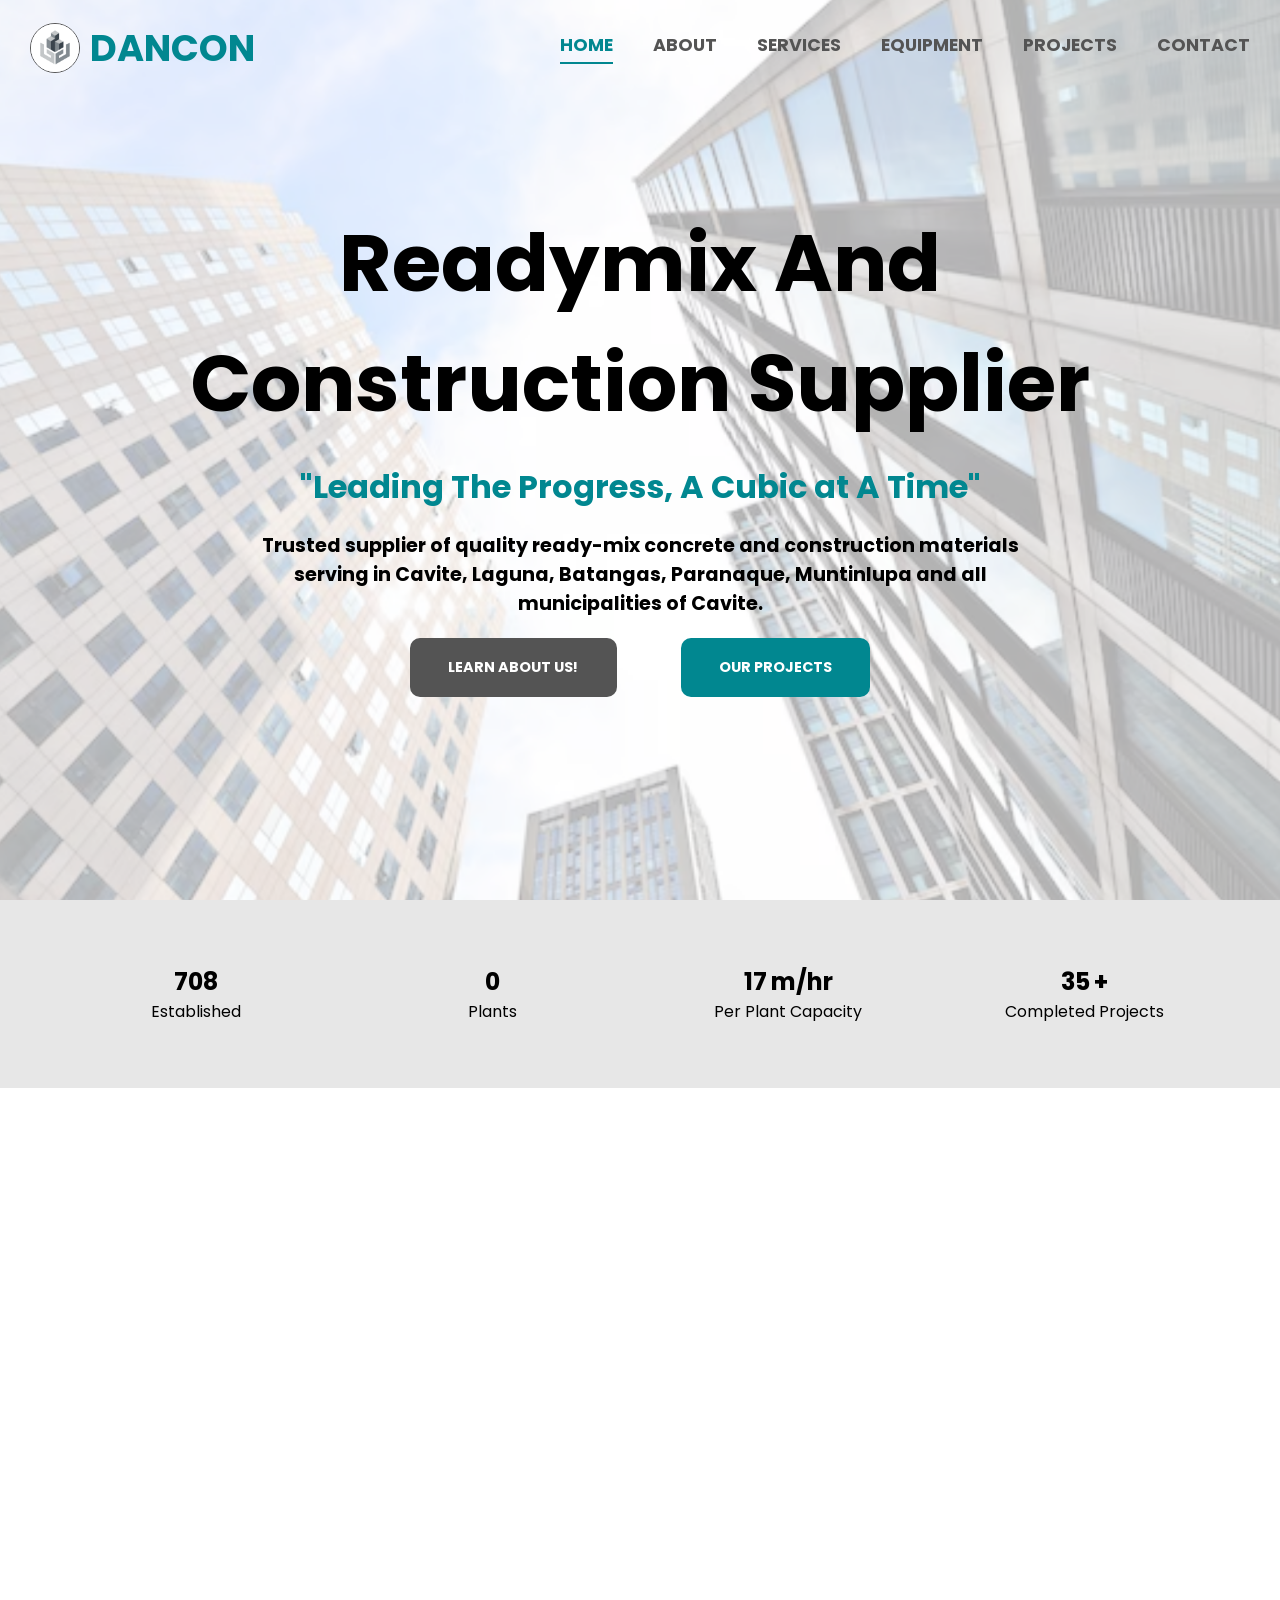
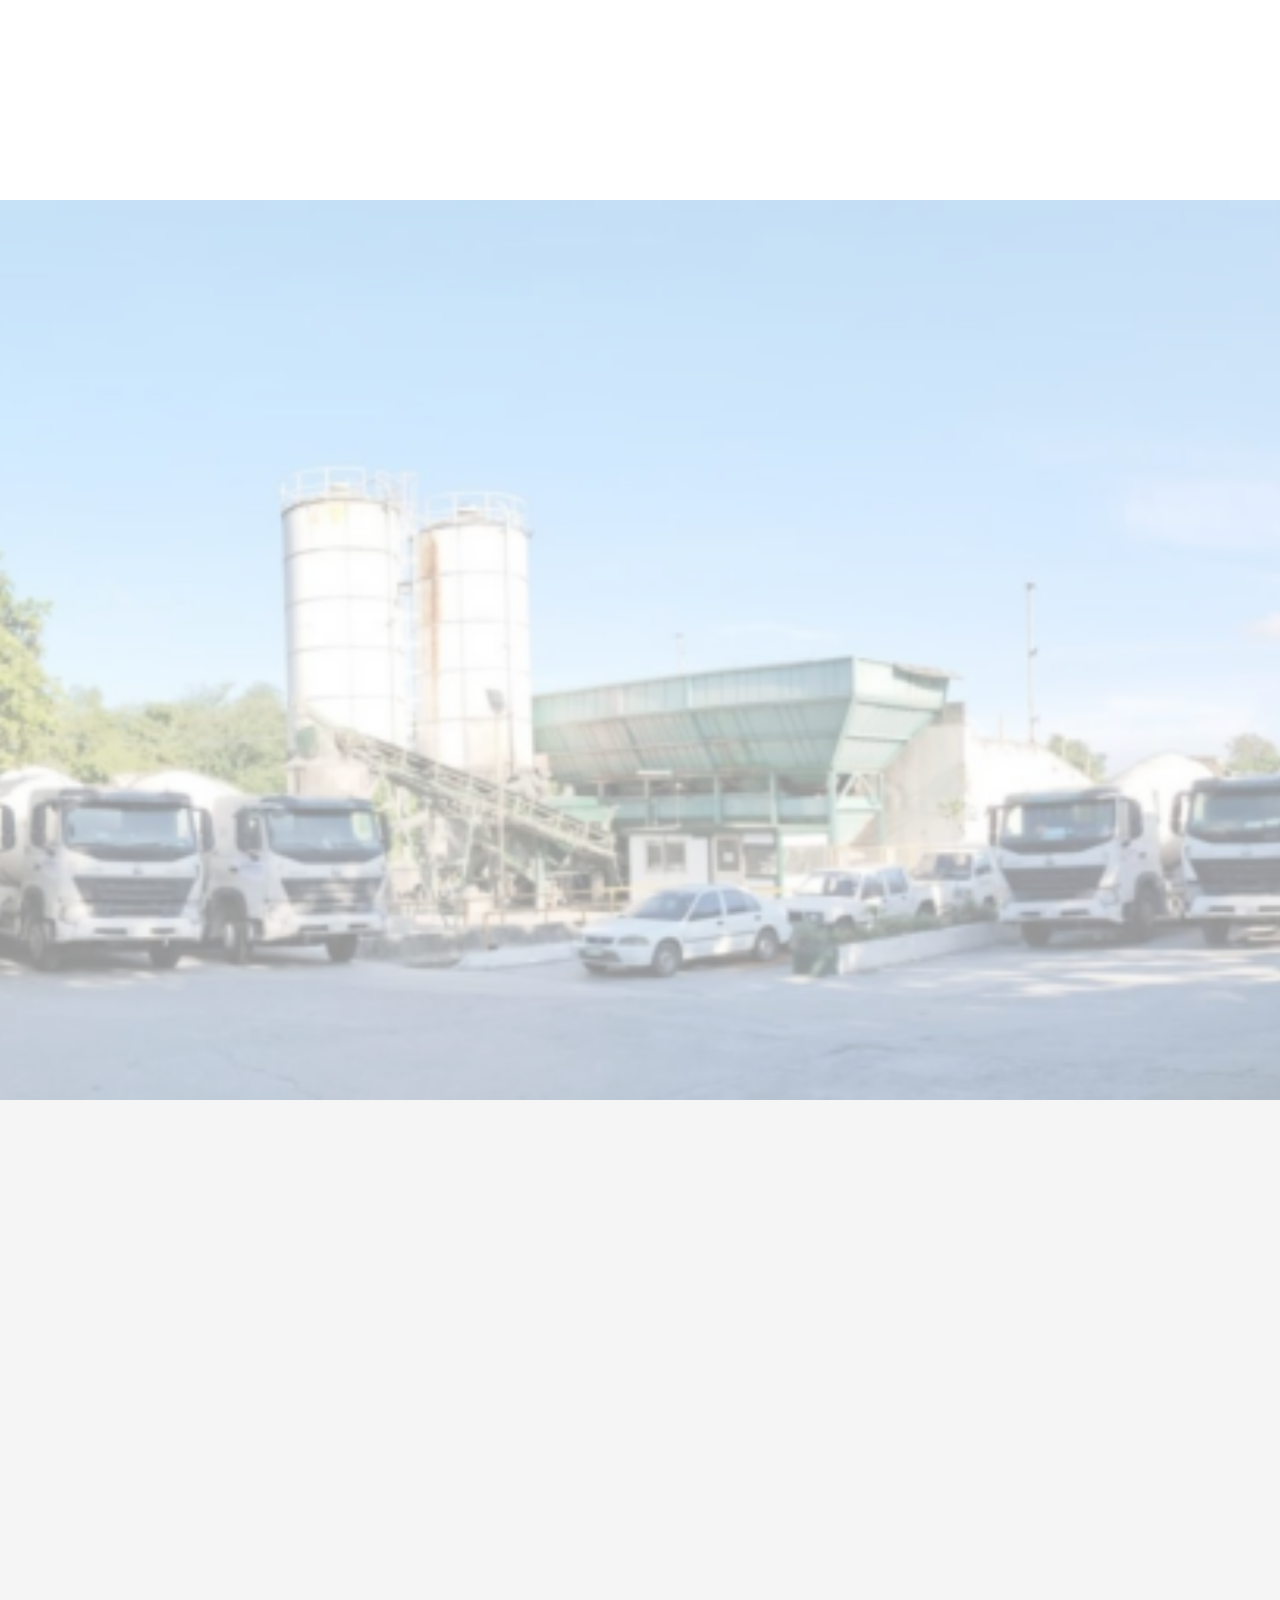
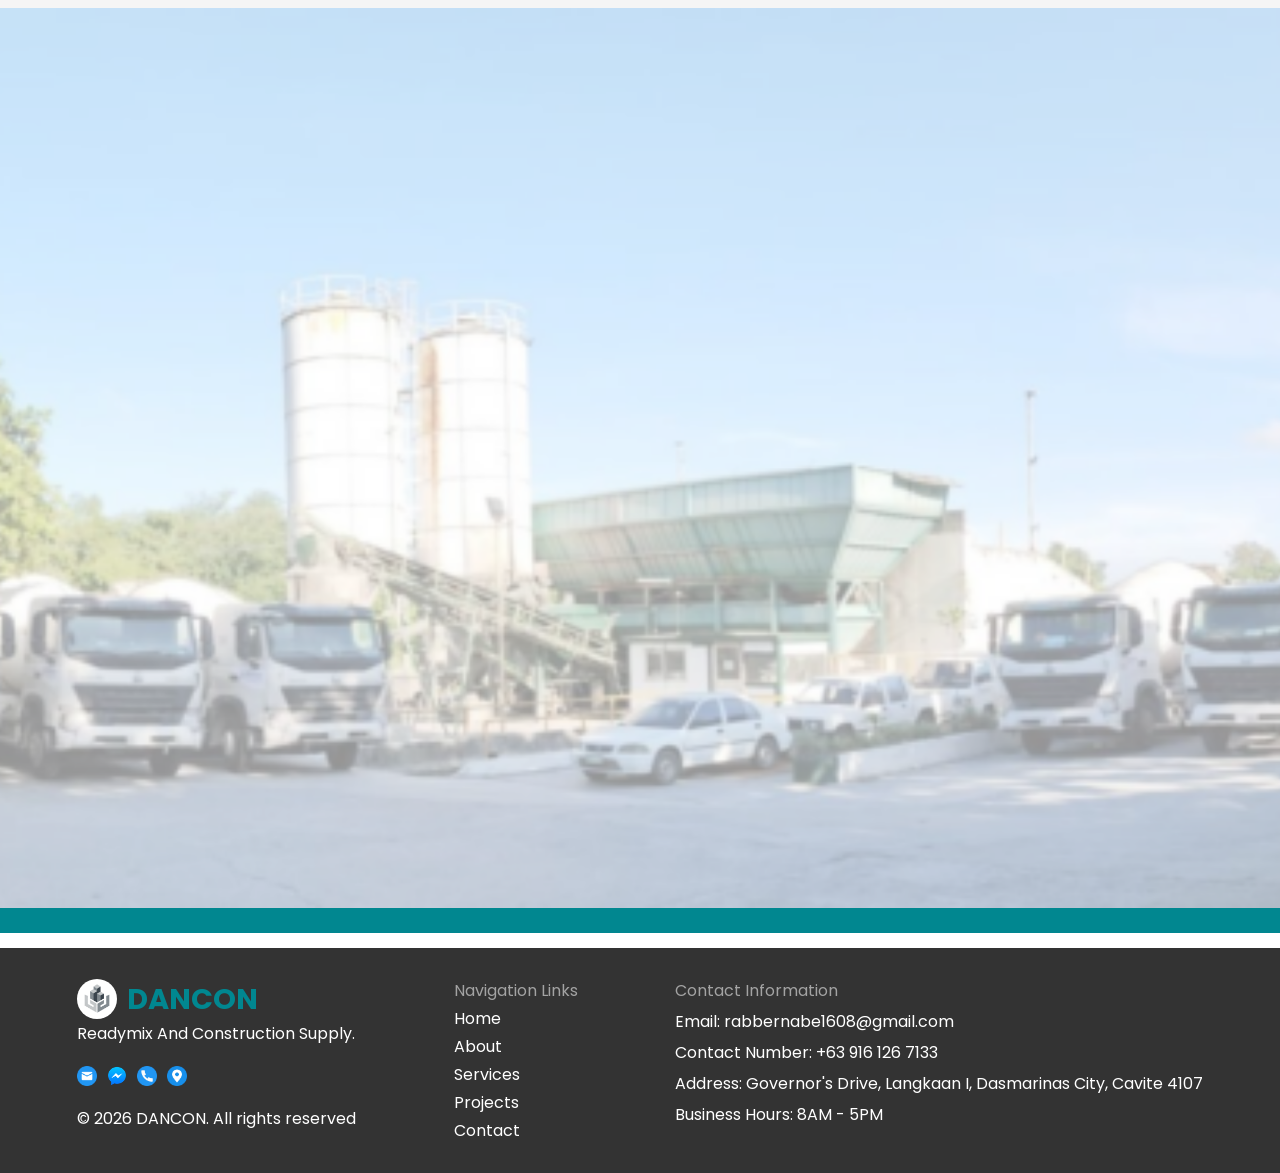
<file: index.html>
<!doctype html>
<html lang="en">
  <head>
    <meta charset="UTF-8" />
    <meta name="viewport" content="width=device-width, initial-scale=1.0" />

    <meta
      name="google-site-verification"
      content="2oDPZnvQmDfWhQoAChXoKWoCoxsb-Zlp39iuIh6x6Gg"
    />

    <link
      href="https://fonts.googleapis.com/css2?family=Comic+Neue:ital,wght@0,300;0,400;0,700;1,300;1,400;1,700&family=Poppins:ital,wght@0,100;0,200;0,300;0,400;0,500;0,600;0,700;0,800;0,900;1,100;1,200;1,300;1,400;1,500;1,600;1,700;1,800;1,900&display=swap"
      rel="stylesheet"
    />
    <link
      rel="icon"
      type="image/png"
      sizes="32x32"
      href="images/favicon-32.png"
    />
    <link
      rel="icon"
      type="image/png"
      sizes="16x16"
      href="images/favicon-16.png"
    />
    <link
      rel="apple-touch-icon"
      sizes="180x180"
      href="images/apple-touch.png"
    />
    <link rel="icon" href="images/favicon.ico" />
    <link rel="stylesheet" href="style.css" />
    <title>
      DANCON Readymix And Construction Supply | Ready-Mix Concrete Supplier
    </title>

    <meta
      name="description"
      content="DANCON Readymix and Construction Supply delivers quality ready-mix concrete and construction materials across Cavite, Laguna, Batangas, Parañaque, and Muntinlupa."
    />

    <meta
      name="keywords"
      content="ready mix concrete, concrete supplier, concrete delivery, construction supply, construction materials, concrete batching plant, Cavite, Laguna, Batangas, Parañaque, Muntinlupa, residential construction, commercial construction, industrial construction"
    />

    <meta name="author" content="DANCON Readymix and Construction Supply" />

    <meta name="robots" content="index, follow" />

    <meta name="theme-color" content="#018790" />

    <link rel="canonical" href="https://dancon-website.vercel.app/" />

    <meta
      property="og:title"
      content="DANCON Readymix And Construction Supply"
    />

    <meta
      property="og:description"
      content="Quality ready-mix concrete, concrete delivery, and construction materials serving Cavite, Laguna, Batangas, Parañaque, and Muntinlupa."
    />

    <meta
      property="og:image"
      content="https://dancon-website.vercel.app/images/og-image.jpg"
    />

    <meta property="og:image:width" content="1200" />
    <meta property="og:image:height" content="630" />
    <meta property="og:image:type" content="image/jpeg" />

    <meta property="og:url" content="https://dancon-website.vercel.app/" />

    <meta property="og:type" content="website" />

    <meta
      property="og:site_name"
      content="DANCON Readymix and Construction Supply"
    />

    <meta name="twitter:card" content="summary_large_image" />

    <meta
      name="twitter:title"
      content="DANCON Readymix and Construction Supply"
    />

    <meta
      name="twitter:description"
      content="Quality ready-mix concrete, concrete delivery, and construction materials serving Cavite, Laguna, Batangas, Parañaque, and Muntinlupa."
    />

    <meta
      name="twitter:image"
      content="https://dancon-website.vercel.app/images/og-image.jpg"
    />

    <script type="application/ld+json">
      {
        "@context": "https://schema.org",
        "@type": "ConstructionCompany",
        "image": "https://dancon-website.vercel.app/images/og-image.jpg",
        "name": "DANCON Readymix and Construction Supply",
        "logo": "https://dancon-website.vercel.app/images/dancon-logo.png",
        "description": "Trusted supplier of ready-mix concrete, concrete delivery, and construction materials serving Cavite, Laguna, Batangas, Parañaque, and Muntinlupa.",
        "url": "https://dancon-website.vercel.app/",
        "telephone": "+639161267133",
        "openingHours": "Mo-Sa 08:00-17:00",
        "sameAs": ["https://www.facebook.com/profile.php?id=61552354446554"],
        "address": {
          "@type": "PostalAddress",
          "streetAddress": "Governor's Drive, Barangay Langkaan 1",
          "addressLocality": "Dasmariñas City",
          "addressRegion": "Cavite",
          "postalCode": "4107",
          "addressCountry": "PH"
        },
        "areaServed": [
          "Cavite",
          "Laguna",
          "Batangas",
          "Parañaque",
          "Muntinlupa"
        ],
        "foundingDate": "2024",
        "slogan": "Leading The Progress, A Cubic at A Time",
        "serviceType": [
          "Ready-Mix Concrete",
          "Concrete Delivery",
          "Construction Supply",
          "Project Support"
        ]
      }
    </script>
  </head>
  <body>
    <nav class="nav-bar">
      <a class="logo-link" href="#home">
        <div class="logo">
          <img src="images/dancon-logo.png" alt="logo" />
          <p><span>DANCON</span></p>
        </div>
      </a>

      <div class="nav-links">
        <a href="#home" class="hide-on-mobile">HOME</a>
        <a href="#about" class="hide-on-mobile">ABOUT</a>
        <a href="#services" class="hide-on-mobile">SERVICES</a>
        <a href="#equipment" class="hide-on-mobile">EQUIPMENT</a>
        <a href="#projects" class="hide-on-mobile">PROJECTS</a>
        <a href="#contact" class="hide-on-mobile">CONTACT</a>

        <button class="side-bar-btn" onclick="openSideBar()">
          <img src="icons/menu.png" alt="menu/icon" width="25" height="25" />
        </button>
      </div>
    </nav>

    <div class="side-bar">
      <button class="close-side-bar" onclick="closeSideBar()">
        <img
          src="icons/close-menu.png"
          alt="menu/icon"
          width="30"
          height="30"
        />
      </button>

      <a href="#home">HOME</a>
      <a href="#about">ABOUT</a>
      <a href="#services">SERVICES</a>
      <a href="#equipment">EQUIPMENT</a>
      <a href="#projects">PROJECTS</a>
      <a href="#contact">CONTACT</a>
    </div>

    <section class="hero" id="home">
      <h1 class="animate-item delay-1">Readymix And Construction Supplier</h1>
      <h3 class="animate-item delay-1">
        "Leading The Progress, A Cubic at A Time"
      </h3>
      <p class="animate-item delay-2">
        Trusted supplier of quality ready-mix concrete and construction
        materials serving in Cavite, Laguna, Batangas, Paranaque, Muntinlupa and
        all municipalities of Cavite.
      </p>
      <div class="hero-buttons animate-item delay-2">
        <a href="#services"><button class="btn-1">LEARN ABOUT US!</button></a>
        <a
          href="pages/project-gallery-page/project-gallery.html"
          target="_blank"
          ><button class="btn-2">OUR PROJECTS</button></a
        >
      </div>
    </section>

    <section class="about" id="about">
      <div class="about-top-box">
        <p>
          <span class="counter" data-target="2024">0</span>
          <br />
          Established
        </p>
        <p>
          <span class="counter" data-target="2">0</span>
          <br />
          Plants
        </p>
        <p>
          <span class="counter" data-target="50">0</span>
          <span>m/hr</span>
          <br />
          Per Plant Capacity
        </p>
        <p>
          <span class="counter" data-target="100">0</span>
          <span>+</span>
          <br />
          Completed Projects
        </p>
      </div>
      <div class="about-bottom-box">
        <div class="about-details animate-item delay-1">
          <h2>About Us</h2>
          <p>
            DANCON READYMIX AND CONSTRUCTION SUPPLY has been established in the
            year 2024 through the efforts and dedication of its sole proprietor.
            Situated at Dasmariñas City, Cavite, the company can easily provide
            its products and services to neighboring locations like Laguna,
            Batangas, Muntinlupa, Parañaque and all municipalities of Cavite.
          </p>
        </div>
        <img
          src="images/about-us.jpg"
          alt="image/png"
          class="about-img animate-item delay-2"
        />
      </div>
    </section>

    <section class="services" id="services">
      <div class="container">
        <h2 class="services-title animate-item delay-1">Our Services</h2>

        <div class="services-grid animate-item delay-2">
          <div class="service-card">
            <div class="service-image">
              <img
                src="images/muntinlupa/warehouse muntinlupa city.jpg"
                alt="Ready-Mix Concrete"
              />
            </div>
            <div class="service-content">
              <h3>Ready-Mix Concrete</h3>
              <p>
                High-quality concrete solutions for residential, commercial, and
                industrial projects.
              </p>
            </div>
          </div>

          <div class="service-card">
            <div class="service-image">
              <img
                src="images/carmona/residential carmona 2.jpg"
                alt="Concrete Delivery"
              />
            </div>
            <div class="service-content">
              <h3>Concrete Delivery</h3>
              <p>Reliable and on-time delivery to project sites.</p>
            </div>
          </div>

          <div class="service-card">
            <div class="service-image">
              <img
                src="images/tagaytay/commercial magallanes tagaytay 2.jpg"
                alt="Construction Supply"
              />
            </div>
            <div class="service-content">
              <h3>Construction Supply</h3>
              <p>
                Quality construction materials sourced from trusted suppliers.
              </p>
            </div>
          </div>

          <div class="service-card">
            <div class="service-image">
              <img
                src="images/tanza/land development tanza 2.jpg"
                alt="Construction Supply"
              />
            </div>
            <div class="service-content">
              <h3>Project Support</h3>
              <p>Technical assistance and after-sales support.</p>
            </div>
          </div>
        </div>
      </div>
      <div class="service-decoration decoration-top"></div>
      <div class="service-decoration decoration-bottom"></div>
    </section>

    <section class="equipment" id="equipment">
      <div class="container">
        <h2 class="equipment-title animate-item delay-1">
          Facilities & Equipment
        </h2>

        <div class="equipment-content animate-item delay-2">
          <div class="equipment-image animate-item delay-2">
            <img
              src="images/batching-plants.png"
              alt="Facilities and Equipment"
            />
          </div>

          <div class="equipment-details animate-item delay-2">
            <div class="equipment-item">
              <h3>2 Batching Plants</h3>
              <p>
                Two operational batching plants with 50 cubic meter production
                capacity per hour.
              </p>
            </div>

            <div class="equipment-item">
              <h3>Equipment Fleet</h3>
              <p>
                Well-maintained fleet supported by an in-house workshop and
                trained mechanics.
              </p>
            </div>

            <div class="equipment-item">
              <h3>Quality Assurance</h3>
              <p>
                Commitment to quality raw materials and production processes.
              </p>
            </div>
          </div>
        </div>
      </div>
    </section>

    <section class="projects" id="projects">
      <div class="container">
        <h2 class="projects-title animate-item delay-1">Featured Projects</h2>
        <p class="projects-paragraph animate-item delay-1">
          DANcon Readymix and Construction Supply is committed to
          <span> provide products and services </span> including the after-sales
          service that <span>exceeds the satisfaction of our clients.</span> To
          attain a quality production of ready-mixed concrete, the company
          ensures to only use <span>quality raw materials</span>.
        </p>

        <div class="projects-grid animate-item delay-1">
          <div class="project-card">
            <img
              src="images/ayala-alabang/residential ayala alabang 2.jpg"
              alt="Ready-mix concrete supply project in Ayala Alabang"
            />
            <h3>Ayala Alabang</h3>
          </div>

          <div class="project-card">
            <img
              src="images/carmona/residential carmona.jpg"
              alt="Ready-mix concrete supply project in Carmona"
            />
            <h3>Carmona</h3>
          </div>

          <div class="project-card">
            <img
              src="images/gentri/gentri.jpg"
              alt="Ready-mix concrete supply project in Gentri Cavite"
            />
            <h3>Gentri</h3>
          </div>

          <div class="project-card">
            <img
              src="images/imus/commercial imus cavite.jpg"
              alt="Ready-mix concrete supply project in Imus Cavite"
            />
            <h3>Imus Cavite</h3>
          </div>

          <div class="project-card">
            <img
              src="images/indang/school cvsu indang 2.jpg"
              alt="Ready-mix concrete supply project in Cvsu Indang"
            />
            <h3>Indang</h3>
          </div>

          <div class="project-card">
            <img
              src="images/laguna/residential laguna 2.jpg"
              alt="Ready-mix concrete supply project in Laguna"
            />
            <h3>Laguna</h3>
          </div>

          <div class="project-card">
            <img
              src="images/las-pinas/las pinas residential 2.jpg"
              alt="Ready-mix concrete supply project in Las Piñas"
            />
            <h3>Las Piñas</h3>
          </div>

          <div class="project-card">
            <img
              src="images/muntinlupa/warehouse muntinlupa city.jpg"
              alt="Ready-mix concrete supply project in Muntinlupa"
            />
            <h3>Muntinlupa</h3>
          </div>

          <div class="project-card">
            <img
              src="images/naic/warehouse naic.jpg"
              alt="Ready-mix concrete supply project in Naic"
            />
            <h3>Naic</h3>
          </div>

          <div class="project-card">
            <img
              src="images/paranaque/residential paranaque 2.jpg"
              alt="Ready-mix concrete supply project in Parañaque"
            />
            <h3>Parañaque</h3>
          </div>

          <div class="project-card">
            <img
              src="images/silang/hospital silang cavite 2.jpg"
              alt="Ready-mix concrete supply project in Silang"
            />
            <h3>Silang</h3>
          </div>

          <div class="project-card">
            <img
              src="images/tagaytay/commercial magallanes tagaytay 2.jpg"
              alt="Ready-mix concrete supply project in Tagaytay"
            />
            <h3>Tagaytay</h3>
          </div>

          <div class="project-card">
            <img
              src="images/tanza/land development tanza 2.jpg"
              alt="Ready-mix concrete supply project in Tanza"
            />
            <h3>Tanza</h3>
          </div>
        </div>
      </div>

      <a
        href="pages/project-gallery-page/project-gallery.html"
        target="_blank"
        class="animate-item delay-2"
        ><button class="view-gallery">View Our Projects</button></a
      >
    </section>

    <section class="contact" id="contact">
      <div class="contact-left-box">
        <h3 class="animate-item delay-1">Ready to Start your Project?</h3>
        <p class="animate-item delay-2">
          Partner with DANCON for reliable ready-mix concrete and construction
          supply solutions.
        </p>
      </div>

      <div class="contact-right-box animate-item delay-2">
        <div class="media">
          <img src="icons/mail.png" alt="email" />
          <p>rabbernabe1608@gmail.com</p>
        </div>

        <div class="media">
          <img src="icons/messenger.png" alt="messenger" />
          <a
            href="https://www.facebook.com/profile.php?id=61552354446554"
            target="_blank"
            ><p>Dancon Readymix And Construction Supply</p></a
          >
        </div>

        <div class="media">
          <img src="icons/telephone.png" alt="phone" />
          <p>+63 916 126 7133</p>
        </div>

        <div class="media">
          <img src="icons/location.png" alt="messenger" />
          <a href="https://maps.app.goo.gl/DHu6f8Qn8YaePinBA" target="_blank"
            ><p>Governor's Drive, Langkaan I, Dasmarinas City, Cavite</p></a
          >
        </div>

        <div class="media">
          <img src="icons/clock.png" alt="messenger" />
          <p>Business Hours: 8:00AM - 5:00PM</p>
        </div>
      </div>
    </section>

    <div class="footer-line1"></div>
    <div class="footer-line2"></div>
    <footer>
      <div class="footer-title-container">
        <div class="footer-logo">
          <div class="footer-logo-image">
            <img src="images/dancon-logo.png" alt="logo" />
            <p class="logo-title">DANCON</p>
          </div>
          <p>Readymix And Construction Supply.</p>
        </div>
        <div class="footer-media">
          <img src="icons/mail.png" alt="email" />
          <a
            href="https://www.facebook.com/profile.php?id=61552354446554"
            target="_blank"
            ><img src="icons/messenger.png" alt="messenger"
          /></a>
          <img src="icons/telephone.png" alt="phone" />
          <a href="https://maps.app.goo.gl/DHu6f8Qn8YaePinBA" target="_blank"
            ><img src="icons/location.png" alt="location"
          /></a>
        </div>
        <p>&copy; 2026 DANCON. All rights reserved</p>
      </div>
      <div class="common-links">
        <p class="footer-title">Navigation Links</p>
        <a href="#home">Home</a>
        <a href="#about">About</a>
        <a href="#services">Services</a>
        <a href="#projects">Projects</a>
        <a href="#contact">Contact</a>
      </div>

      <div class="contact-info">
        <p class="footer-title">Contact Information</p>
        <p>Email: rabbernabe1608@gmail.com</p>
        <p>Contact Number: +63 916 126 7133</p>
        <p>
          Address: Governor's Drive, Langkaan I, Dasmarinas City, Cavite 4107
        </p>
        <p>Business Hours: 8AM - 5PM</p>
      </div>
    </footer>
    <script src="script.js"></script>
  </body>
</html>
</file>
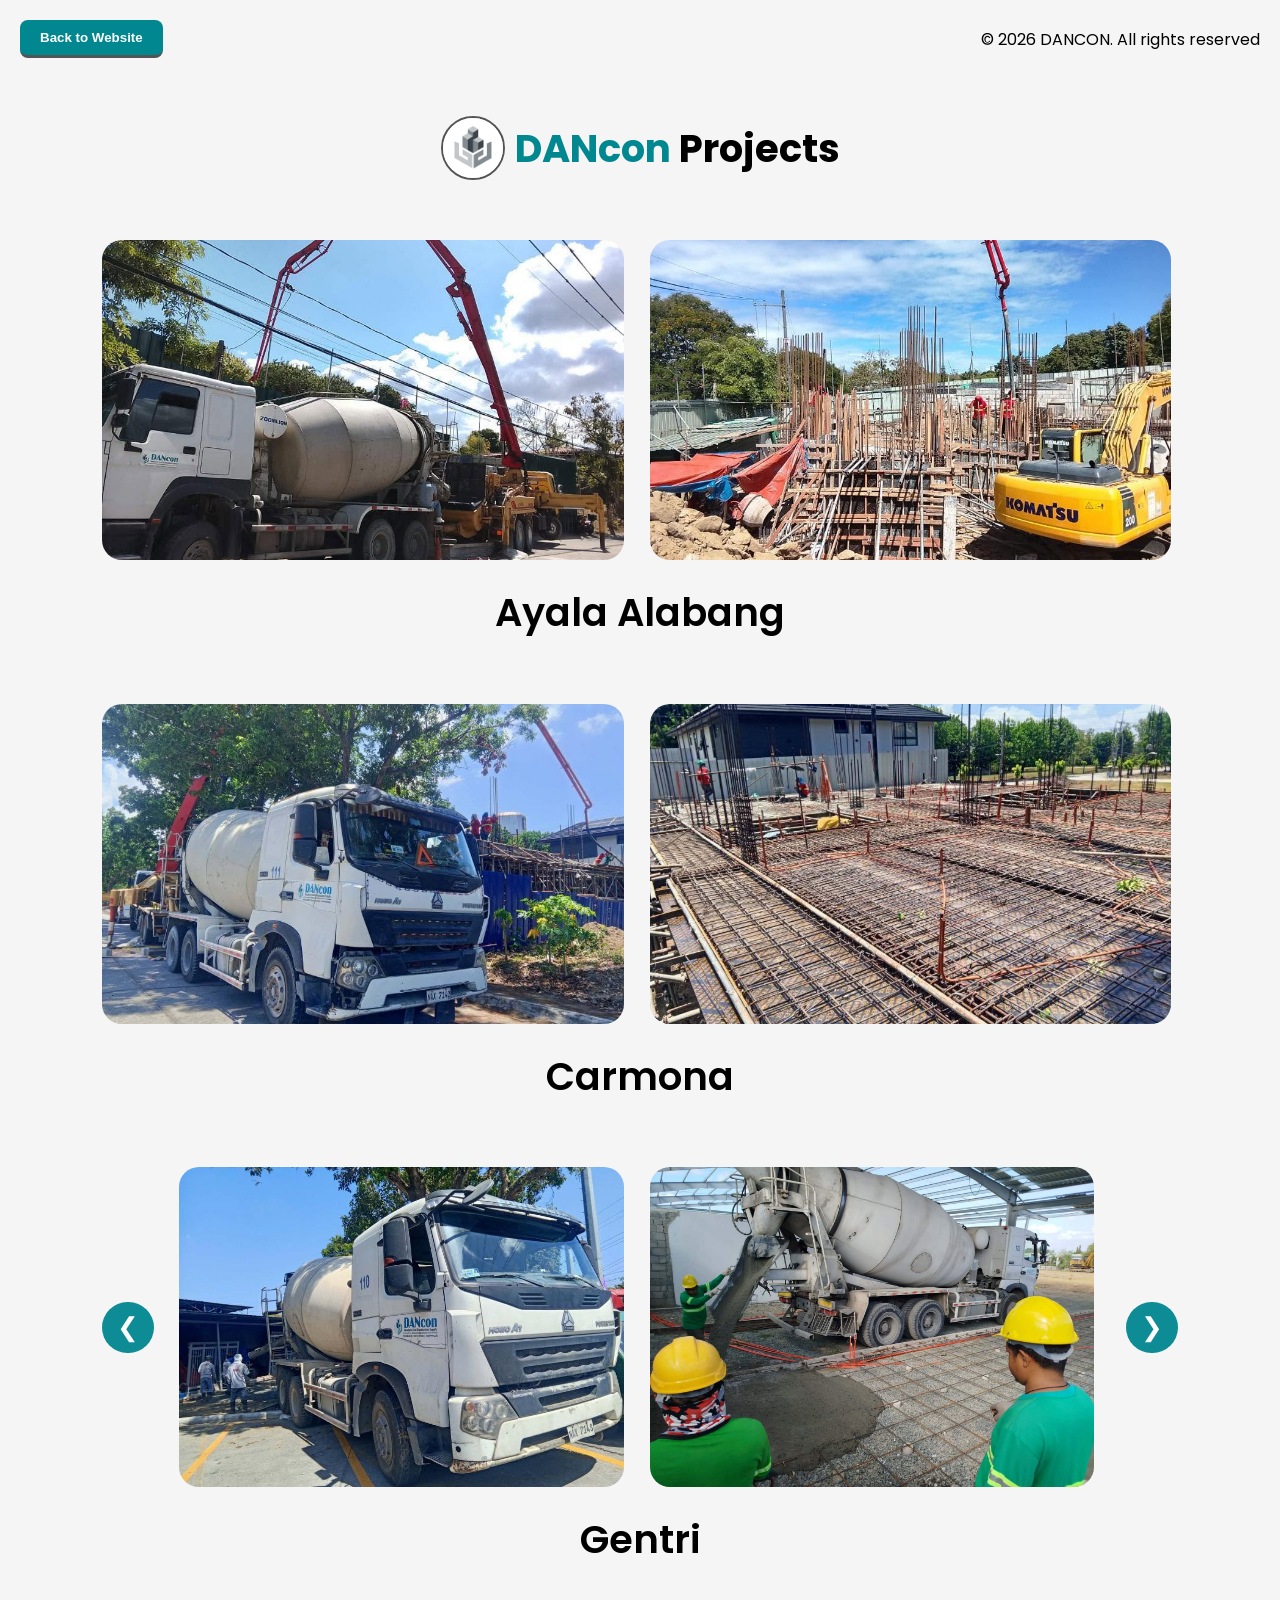
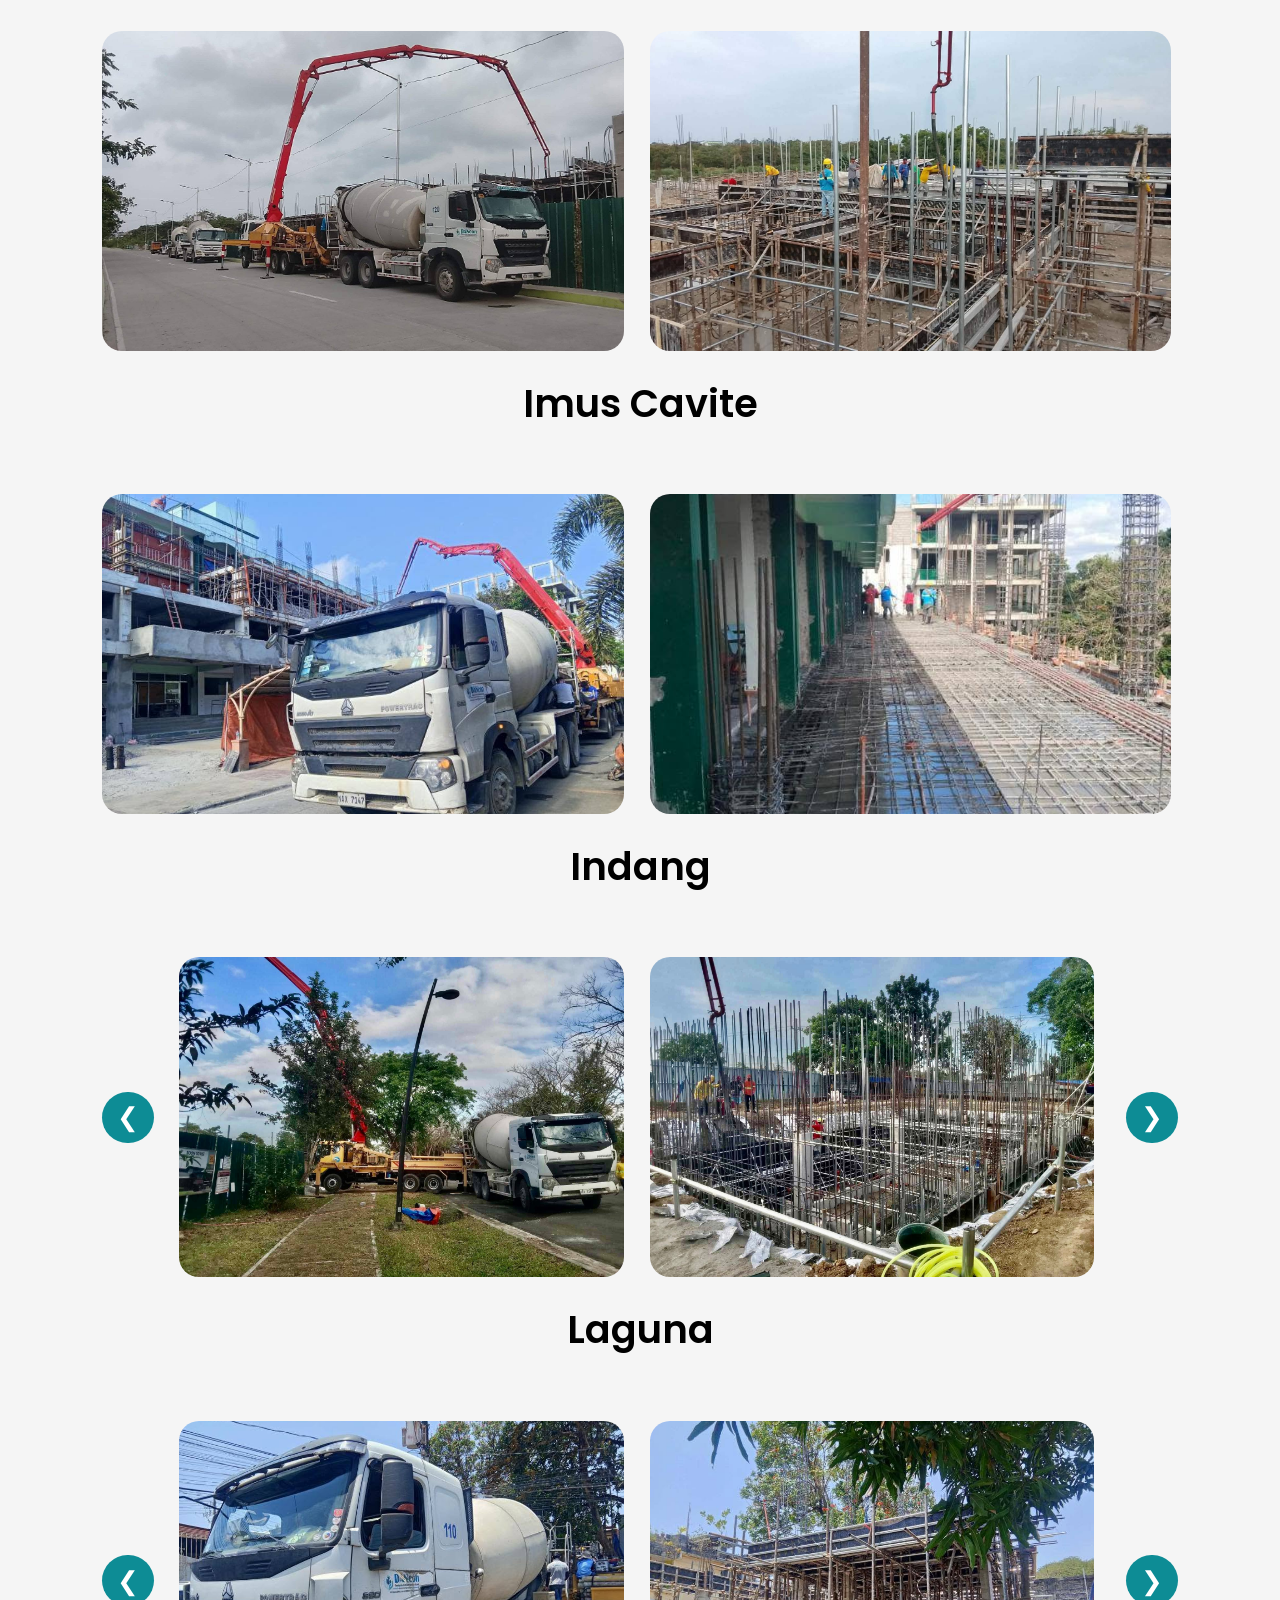
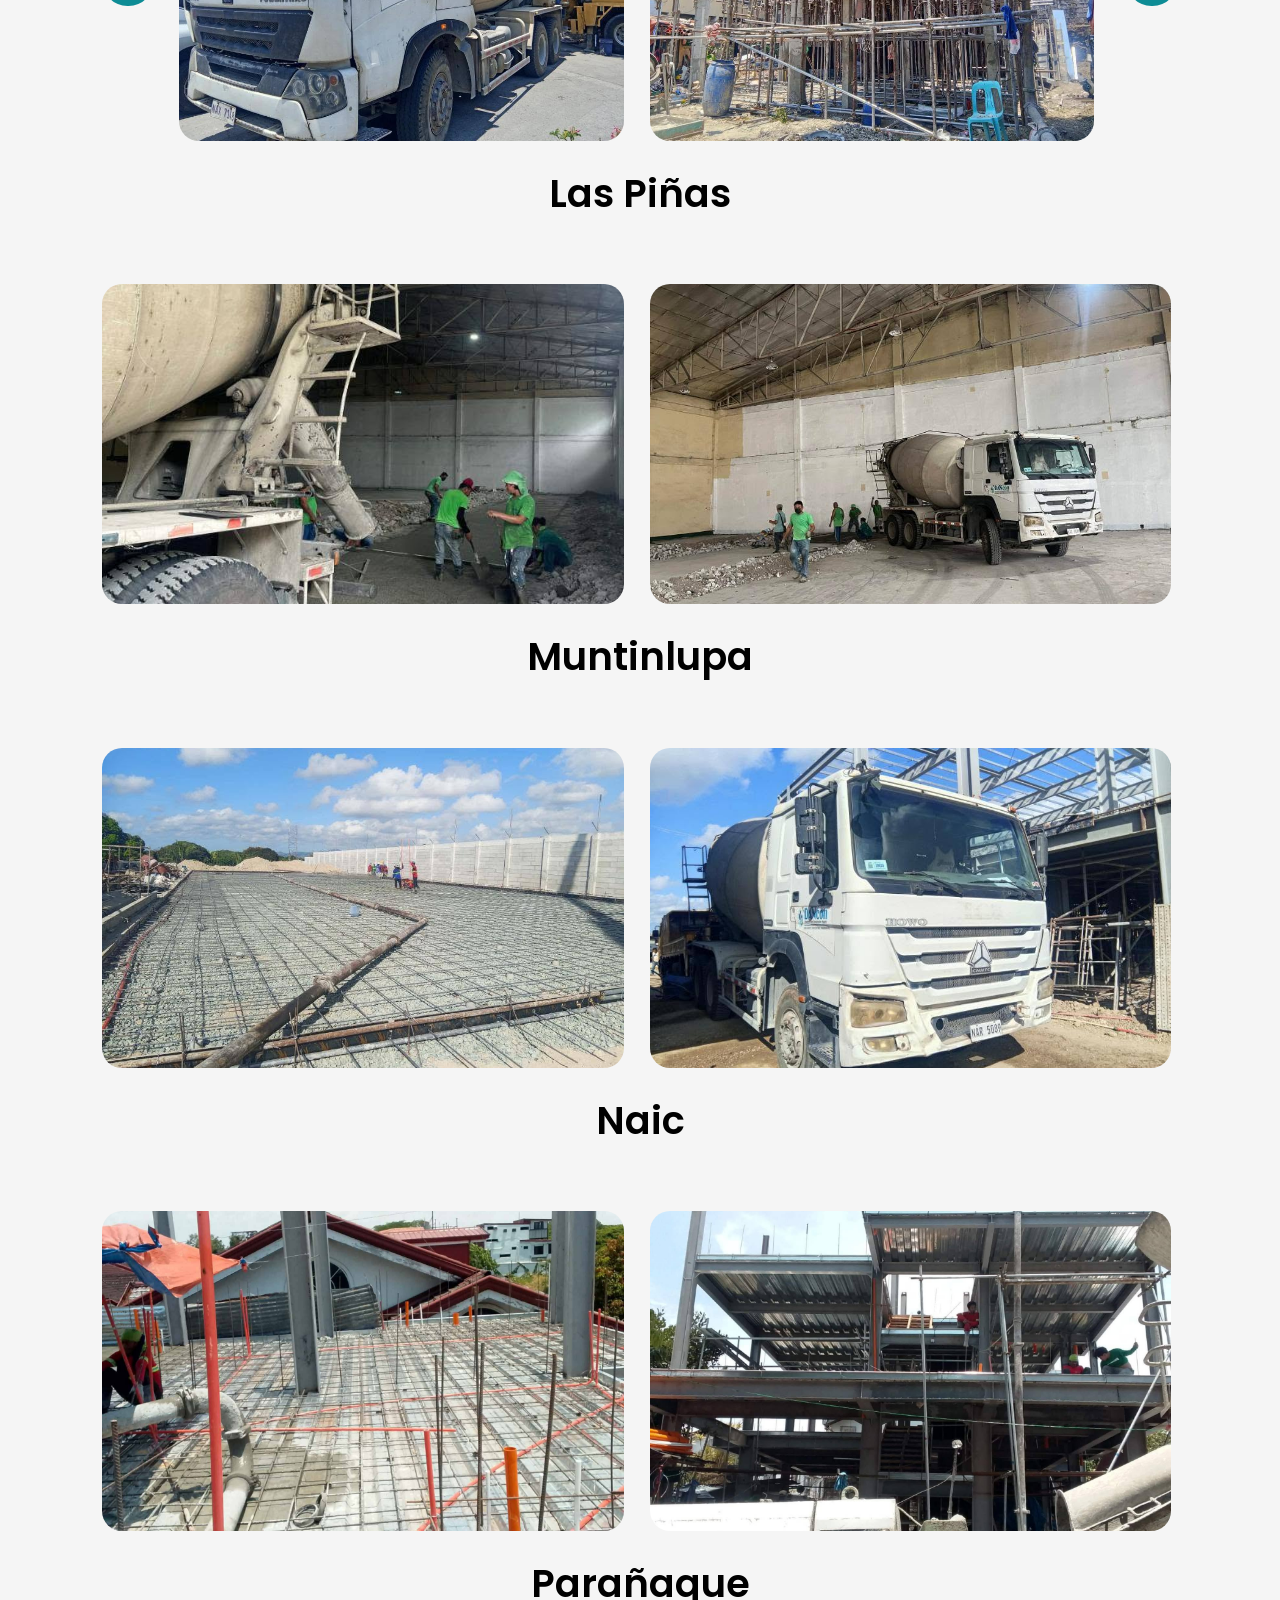
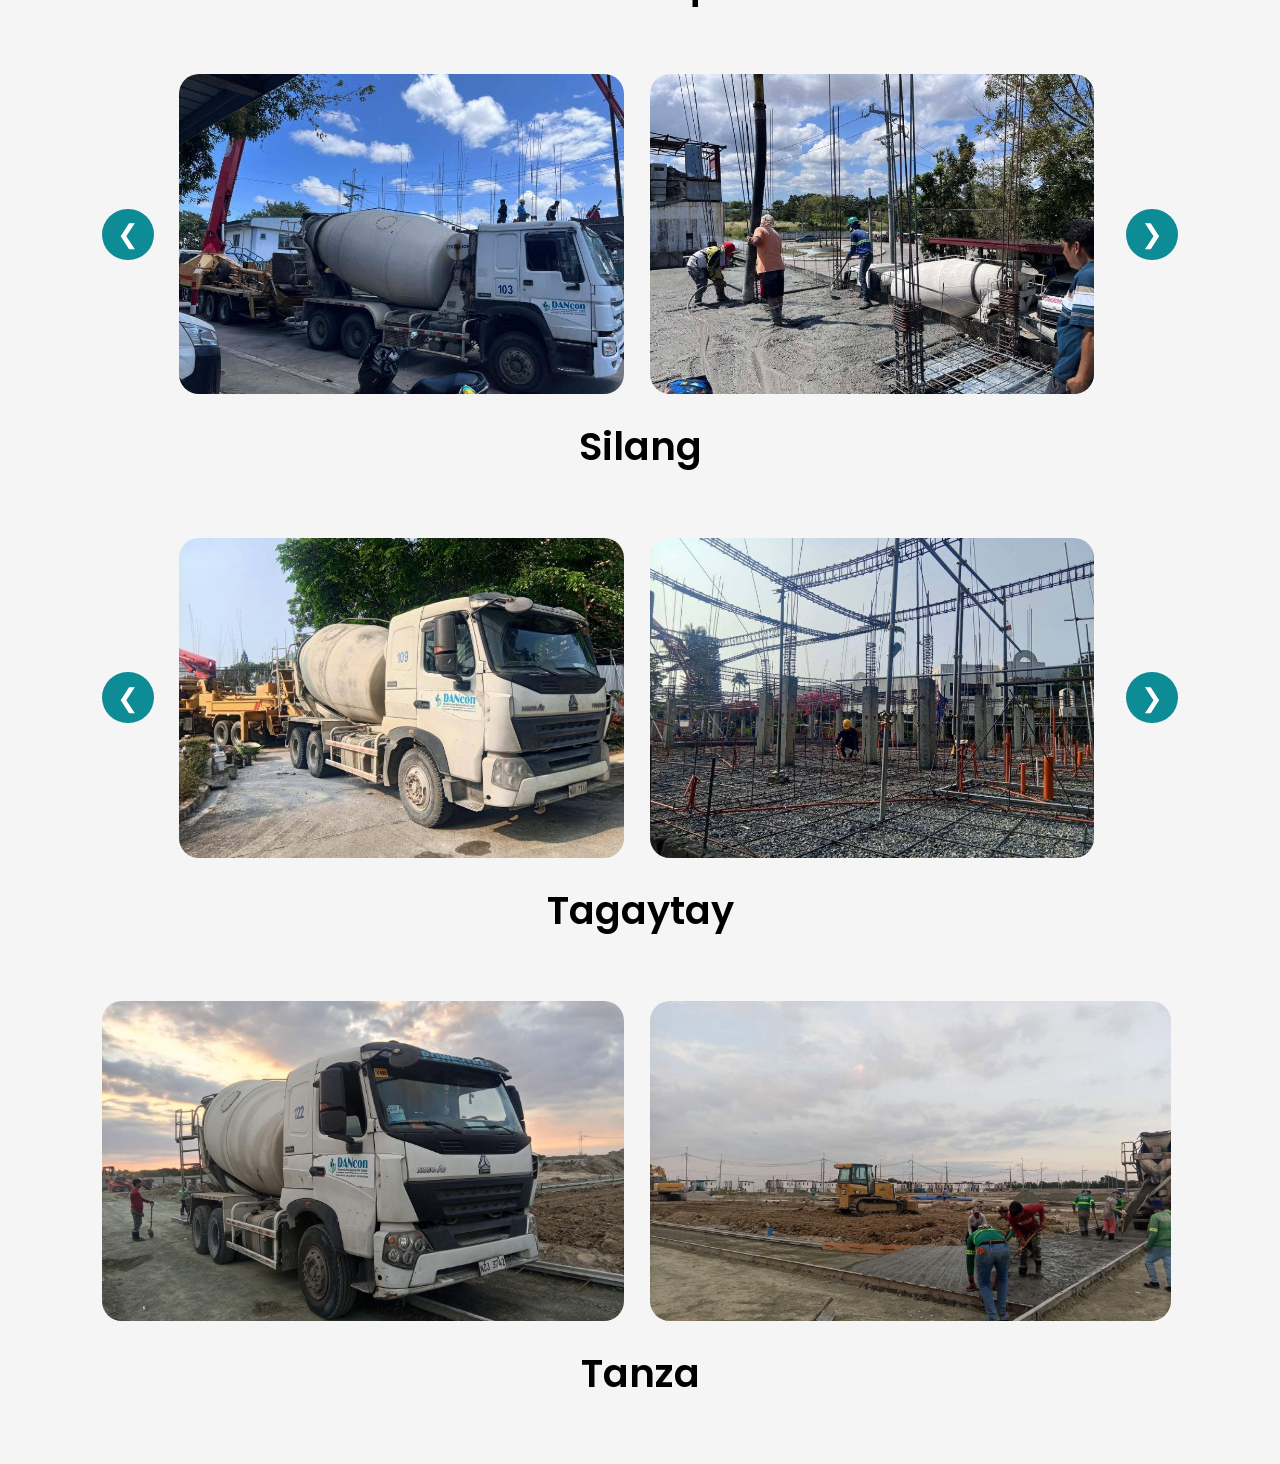
<file: pages/project-gallery-page/project-gallery.html>
<!doctype html>
<html lang="en">
  <head>
    <meta charset="UTF-8" />
    <meta name="viewport" content="width=device-width, initial-scale=1.0" />
    <link
      href="https://fonts.googleapis.com/css2?family=Comic+Neue:ital,wght@0,300;0,400;0,700;1,300;1,400;1,700&family=Poppins:ital,wght@0,100;0,200;0,300;0,400;0,500;0,600;0,700;0,800;0,900;1,100;1,200;1,300;1,400;1,500;1,600;1,700;1,800;1,900&display=swap"
      rel="stylesheet"
    />
    <link rel="icon" type="image/icon" href="../../images/favicon.png" />
    <link rel="stylesheet" href="project-gallery.css" />
    <title>DANCON | Project Gallery</title>
  </head>
  <body>
    <div class="back-btn-container">
      <a href="../../index.html"><button>Back to Website</button></a>
      <p>&copy; 2026 DANCON. All rights reserved</p>
    </div>
    <section class="portfolio" id="portfolio">
      <div class="portfolio-title">
        <img src="../../images/dancon-logo.png" alt="logo" />
        <h1 class="title"><span>DANcon</span> Projects</h1>
      </div>
      <div class="container">
        <div class="portfolio-slider-wrapper">
          <button class="portfolio-btn prev-btn">&#10094;</button>

          <div class="portfolio-slider">
            <div class="portfolio-track">
              <div class="portfolio-image">
                <img
                  src="../../images/ayala-alabang/residential ayala alabang 2.jpg"
                  alt="Ready-mix concrete supply project in Ayala Alabang"
                />
              </div>

              <div class="portfolio-image">
                <img
                  src="../../images/ayala-alabang/residential ayala alabang.jpg"
                  alt="Ready-mix concrete supply project in Ayala Alabang"
                />
              </div>
            </div>
          </div>

          <button class="portfolio-btn next-btn">&#10095;</button>
        </div>

        <div class="portfolio-content">
          <h2>Ayala Alabang</h2>
        </div>
      </div>
    </section>

    <section class="portfolio" id="portfolio">
      <div class="container">
        <div class="portfolio-slider-wrapper">
          <button class="portfolio-btn prev-btn">&#10094;</button>

          <div class="portfolio-slider">
            <div class="portfolio-track">
              <div class="portfolio-image">
                <img
                  src="../../images/carmona/residential carmona 2.jpg"
                  alt="Ready-mix concrete supply project in Carmona"
                />
              </div>

              <div class="portfolio-image">
                <img
                  src="../../images/carmona/residential carmona.jpg"
                  alt="Ready-mix concrete supply project in Carmona"
                />
              </div>
            </div>
          </div>

          <button class="portfolio-btn next-btn">&#10095;</button>
        </div>

        <div class="portfolio-content">
          <h2>Carmona</h2>
        </div>
      </div>
    </section>

    <section class="portfolio" id="portfolio">
      <div class="container">
        <div class="portfolio-slider-wrapper">
          <button class="portfolio-btn prev-btn">&#10094;</button>

          <div class="portfolio-slider">
            <div class="portfolio-track">
              <div class="portfolio-image">
                <img
                  src="../../images/gentri/guadalupe church gentri 2.jpg"
                  alt="Ready-mix concrete supply project in Gentri"
                />
              </div>

              <div class="portfolio-image">
                <img
                  src="../../images/gentri/gentri 2.jpg"
                  alt="Ready-mix concrete supply project in Gentri"
                />
              </div>

              <div class="portfolio-image">
                <img
                  src="../../images/gentri/gentri.jpg"
                  alt="Ready-mix concrete supply project in Gentri"
                />
              </div>

              <div class="portfolio-image">
                <img
                  src="../../images/gentri/road conreating gen tri 2.jpg"
                  alt="Ready-mix concrete supply project in Gentri"
                />
              </div>

              <div class="portfolio-image">
                <img
                  src="../../images/gentri/road conreating gen tri.jpg"
                  alt="Ready-mix concrete supply project in Gentri"
                />
              </div>
            </div>
          </div>

          <button class="portfolio-btn next-btn">&#10095;</button>
        </div>

        <div class="portfolio-content">
          <h2>Gentri</h2>
        </div>
      </div>
    </section>

    <section class="portfolio" id="portfolio">
      <div class="container">
        <div class="portfolio-slider-wrapper">
          <button class="portfolio-btn prev-btn">&#10094;</button>

          <div class="portfolio-slider">
            <div class="portfolio-track">
              <div class="portfolio-image">
                <img
                  src="../../images/imus/commercial imus cavite.jpg"
                  alt="Ready-mix concrete supply project in Imus Cavite"
                />
              </div>

              <div class="portfolio-image">
                <img
                  src="../../images/imus/commercial cavite.jpg"
                  alt="Ready-mix concrete supply project in Imus Cavite"
                />
              </div>
            </div>
          </div>

          <button class="portfolio-btn next-btn">&#10095;</button>
        </div>

        <div class="portfolio-content">
          <h2>Imus Cavite</h2>
        </div>
      </div>
    </section>

    <section class="portfolio" id="portfolio">
      <div class="container">
        <div class="portfolio-slider-wrapper">
          <button class="portfolio-btn prev-btn">&#10094;</button>

          <div class="portfolio-slider">
            <div class="portfolio-track">
              <div class="portfolio-image">
                <img
                  src="../../images/indang/school cvsu indang 2.jpg"
                  alt="Ready-mix concrete supply project in Indang"
                />
              </div>

              <div class="portfolio-image">
                <img
                  src="../../images/indang/school cvsu indang.jpg"
                  alt="Ready-mix concrete supply project in Indang"
                />
              </div>
            </div>
          </div>

          <button class="portfolio-btn next-btn">&#10095;</button>
        </div>

        <div class="portfolio-content">
          <h2>Indang</h2>
        </div>
      </div>
    </section>

    <section class="portfolio" id="portfolio">
      <div class="container">
        <div class="portfolio-slider-wrapper">
          <button class="portfolio-btn prev-btn">&#10094;</button>

          <div class="portfolio-slider">
            <div class="portfolio-track">
              <div class="portfolio-image">
                <img
                  src="../../images/laguna/25.50 Cubic For Residential Nuvali , Sta Rosa Laguna 2.jpg"
                  alt="Ready-mix concrete supply project in Laguna"
                />
              </div>

              <div class="portfolio-image">
                <img
                  src="../../images/laguna/25.50 Cubic For Residential Nuvali , Sta Rosa Laguna.jpg"
                  alt="Ready-mix concrete supply project in Laguna"
                />
              </div>

              <div class="portfolio-image">
                <img
                  src="../../images/laguna/magnolia sta rosa laguna.jpg"
                  alt="Ready-mix concrete supply project in Laguna"
                />
              </div>

              <div class="portfolio-image">
                <img
                  src="../../images/laguna/magnolia sta rosa laguna 2.jpg"
                  alt="Ready-mix concrete supply project in Laguna"
                />
              </div>

              <div class="portfolio-image">
                <img
                  src="../../images/laguna/residential laguna.jpg"
                  alt="Ready-mix concrete supply project in Laguna"
                />
              </div>

              <div class="portfolio-image">
                <img
                  src="../../images/laguna/residential laguna 2.jpg"
                  alt="Ready-mix concrete supply project in Laguna"
                />
              </div>
            </div>
          </div>

          <button class="portfolio-btn next-btn">&#10095;</button>
        </div>

        <div class="portfolio-content">
          <h2>Laguna</h2>
        </div>
      </div>
    </section>

    <section class="portfolio" id="portfolio">
      <div class="container">
        <div class="portfolio-slider-wrapper">
          <button class="portfolio-btn prev-btn">&#10094;</button>

          <div class="portfolio-slider">
            <div class="portfolio-track">
              <div class="portfolio-image">
                <img
                  src="../../images/las-pinas/las pinas residential.jpg"
                  alt="Ready-mix concrete supply project in Las Piñas"
                />
              </div>

              <div class="portfolio-image">
                <img
                  src="../../images/las-pinas/las pinas residential 2.jpg"
                  alt="Ready-mix concrete supply project in Las Piñas"
                />
              </div>

              <div class="portfolio-image">
                <img
                  src="../../images/las-pinas/residential las pinas city.jpg"
                  alt="Ready-mix concrete supply project in Las Piñas"
                />
              </div>

              <div class="portfolio-image">
                <img
                  src="../../images/las-pinas/residential las pinas 2.jpg"
                  alt="Ready-mix concrete supply project in Las Piñas"
                />
              </div>
            </div>
          </div>

          <button class="portfolio-btn next-btn">&#10095;</button>
        </div>

        <div class="portfolio-content">
          <h2>Las Piñas</h2>
        </div>
      </div>
    </section>

    <section class="portfolio" id="portfolio">
      <div class="container">
        <div class="portfolio-slider-wrapper">
          <button class="portfolio-btn prev-btn">&#10094;</button>

          <div class="portfolio-slider">
            <div class="portfolio-track">
              <div class="portfolio-image">
                <img
                  src="../../images/muntinlupa/warehouse muntinlupa city.jpg"
                  alt="Ready-mix concrete supply project in Muntinlupa"
                />
              </div>

              <div class="portfolio-image">
                <img
                  src="../../images/muntinlupa/warehouse muntinlupa city 2.jpg"
                  alt="Ready-mix concrete supply project in Muntinlupa"
                />
              </div>
            </div>
          </div>

          <button class="portfolio-btn next-btn">&#10095;</button>
        </div>

        <div class="portfolio-content">
          <h2>Muntinlupa</h2>
        </div>
      </div>
    </section>

    <section class="portfolio" id="portfolio">
      <div class="container">
        <div class="portfolio-slider-wrapper">
          <button class="portfolio-btn prev-btn">&#10094;</button>

          <div class="portfolio-slider">
            <div class="portfolio-track">
              <div class="portfolio-image">
                <img
                  src="../../images/naic/warehouse naic.jpg"
                  alt="Ready-mix concrete supply project in Naic"
                />
              </div>

              <div class="portfolio-image">
                <img
                  src="../../images/naic/warehouse naic 2.jpg"
                  alt="Ready-mix concrete supply project in Naic"
                />
              </div>
            </div>
          </div>

          <button class="portfolio-btn next-btn">&#10095;</button>
        </div>

        <div class="portfolio-content">
          <h2>Naic</h2>
        </div>
      </div>
    </section>

    <section class="portfolio" id="portfolio">
      <div class="container">
        <div class="portfolio-slider-wrapper">
          <button class="portfolio-btn prev-btn">&#10094;</button>

          <div class="portfolio-slider">
            <div class="portfolio-track">
              <div class="portfolio-image">
                <img
                  src="../../images/paranaque/residential paranqaue.jpg"
                  alt="Ready-mix concrete supply project in Parañaque"
                />
              </div>

              <div class="portfolio-image">
                <img
                  src="../../images/paranaque/residential paranaque 2.jpg"
                  alt="Ready-mix concrete supply project in Parañaque"
                />
              </div>
            </div>
          </div>

          <button class="portfolio-btn next-btn">&#10095;</button>
        </div>

        <div class="portfolio-content">
          <h2>Parañaque</h2>
        </div>
      </div>
    </section>

    <section class="portfolio" id="portfolio">
      <div class="container">
        <div class="portfolio-slider-wrapper">
          <button class="portfolio-btn prev-btn">&#10094;</button>

          <div class="portfolio-slider">
            <div class="portfolio-track">
              <div class="portfolio-image">
                <img
                  src="../../images/silang/hospital silang cavite.jpg"
                  alt="Ready-mix concrete supply project in Silang"
                />
              </div>

              <div class="portfolio-image">
                <img
                  src="../../images/silang/hospital silang cavite 2.jpg"
                  alt="Ready-mix concrete supply project in Silang"
                />
              </div>

              <div class="portfolio-image">
                <img
                  src="../../images/silang/retail building silang cavite.jpg"
                  alt="Ready-mix concrete supply project in Silang"
                />
              </div>

              <div class="portfolio-image">
                <img
                  src="../../images/silang/retail building silang cavite 2.jpg"
                  alt="Ready-mix concrete supply project in Silang"
                />
              </div>
            </div>
          </div>

          <button class="portfolio-btn next-btn">&#10095;</button>
        </div>

        <div class="portfolio-content">
          <h2>Silang</h2>
        </div>
      </div>
    </section>

    <section class="portfolio" id="portfolio">
      <div class="container">
        <div class="portfolio-slider-wrapper">
          <button class="portfolio-btn prev-btn">&#10094;</button>

          <div class="portfolio-slider">
            <div class="portfolio-track">
              <div class="portfolio-image">
                <img
                  src="../../images/tagaytay/commercial magallanes tagaytay.jpg"
                  alt="Ready-mix concrete supply project in Tagaytay"
                />
              </div>

              <div class="portfolio-image">
                <img
                  src="../../images/tagaytay/commercial magallanes tagaytay 2.jpg"
                  alt="Ready-mix concrete supply project in Tagaytay"
                />
              </div>

              <div class="portfolio-image">
                <img
                  src="../../images/tagaytay/wilcon tagaytay.jpg"
                  alt="Ready-mix concrete supply project in Tagaytay"
                />
              </div>

              <div class="portfolio-image">
                <img
                  src="../../images/tagaytay/wilcon tagaytay 2.jpg"
                  alt="Ready-mix concrete supply project in Tagaytay"
                />
              </div>
            </div>
          </div>

          <button class="portfolio-btn next-btn">&#10095;</button>
        </div>

        <div class="portfolio-content">
          <h2>Tagaytay</h2>
        </div>
      </div>
    </section>

    <section class="portfolio" id="portfolio">
      <div class="container">
        <div class="portfolio-slider-wrapper">
          <button class="portfolio-btn prev-btn">&#10094;</button>

          <div class="portfolio-slider">
            <div class="portfolio-track">
              <div class="portfolio-image">
                <img
                  src="../../images/tanza/land development tanza.jpg"
                  alt="Ready-mix concrete supply project in Tagaytay"
                />
              </div>

              <div class="portfolio-image">
                <img
                  src="../../images/tanza/land development tanza 2.jpg"
                  alt="Ready-mix concrete supply project in Tagaytay"
                />
              </div>
            </div>
          </div>

          <button class="portfolio-btn next-btn">&#10095;</button>
        </div>

        <div class="portfolio-content">
          <h2>Tanza</h2>
        </div>
      </div>
    </section>

    <script src="project-gallery.js"></script>
  </body>
</html>
</file>
<file: style.css>
* {
  margin: 0;
  padding: 0;
  box-sizing: border-box;
}

:root {
  --color-primary: #018790;
  --color-secondary: #545454;
  --color-background: #ffffff;
  --color-text: #000000;
}

section {
  scroll-margin-top: 80px;
}

body {
  min-height: 100vh;
  font-family: 'Poppins', sans-serif;
  font-size: 16px;
}

.nav-bar {
  position: fixed;
  top: 0;
  left: 0;
  width: 100%;
  z-index: 1000;

  display: flex;
  justify-content: space-between;
  align-items: center;

  padding: 20px 30px;

  background: transparent;
  transition: all 0.3s ease;
}

.nav-bar.scrolled {
  background: rgba(255, 255, 255, 0.08);
  backdrop-filter: blur(20px);
  -webkit-backdrop-filter: blur(20px);

  box-shadow:
    0 8px 32px rgba(0, 0, 0, 0.08),
    inset 0 1px 0 rgba(255, 255, 255, 0.2);
}

.logo-link {
  text-decoration: none;
}

.logo {
  display: flex;
  cursor: pointer;
  gap: 10px;
}

.logo img {
  width: 50px;
  height: 50px;
  align-self: center;
  border-radius: 100%;
  border: 1px solid #545454;
}

.logo span {
  font-weight: bold;
  font-size: 2.3rem;
  color: var(--color-primary);
  transition: 0.3s ease;
}

.logo span:hover {
  color: #00565c;
}

.nav-links {
  display: flex;
  gap: 40px;
}

.nav-links a {
  text-decoration: none;
  transition: color 0.3s ease;
  font-size: 1.1rem;
  font-weight: bold;
  color: var(--color-secondary);
}

.nav-links a:hover {
  color: var(--color-primary);
}

.side-bar-btn {
  display: none;
  align-items: center;
  border: none;
  cursor: pointer;
  padding: 1px 3px;
  background: transparent;
}

.close-side-bar {
  display: flex;
  align-items: center;
  border: none;
  cursor: pointer;
  background: transparent;
}

.side-bar {
  position: fixed;
  top: 0;
  right: 0;

  width: min(320px, 80vw);
  height: 100vh;

  display: flex;
  flex-direction: column;
  justify-content: flex-start;
  align-items: flex-start;
  gap: 20px;

  padding: 40px 50px;

  z-index: 9999;

  background: rgba(255, 255, 255, 0.08);

  backdrop-filter: blur(20px);
  -webkit-backdrop-filter: blur(20px);

  box-shadow: -5px 0 20px rgba(0, 0, 0, 0.15);

  transform: translateX(100%);
  opacity: 0;
  visibility: hidden;

  transition:
    transform 0.3s ease,
    opacity 0.3s ease,
    visibility 0.3s ease;

  will-change: transform;
}

.side-bar.active {
  transform: translateX(0);
  opacity: 1;
  visibility: visible;
}

.side-bar a {
  text-decoration: none;
  font-weight: bold;
  color: var(--color-secondary);
  transition: color 0.3s ease;
}

.side-bar a:hover {
  color: var(--color-primary);
}

.side-bar a {
  text-decoration: none;
  font-weight: bold;
  color: var(--color-secondary);
  transition: color 0.3s ease;
}

.side-bar a:hover {
  color: var(--color-primary);
}

.nav-links a.active,
.side-bar a.active {
  color: var(--color-primary);
}

.nav-links a.active::after {
  content: '';
  display: block;

  width: 100%;
  height: 2px;

  margin-top: 4px;
  background: var(--color-primary);
}

.hero {
  min-height: 100vh;
  display: flex;
  flex-direction: column;
  justify-content: center;
  align-items: center;
  background-image: url('images/bg-1.png');
  background-size: cover;
  background-position: center;
  background-repeat: no-repeat;
  gap: 20px;
  padding: 20px;
}

.hero h1 {
  text-align: center;
  font-size: clamp(1.8rem, 10vw, 5rem);
  max-width: 900px;
}

.hero h3 {
  text-align: center;
  font-size: clamp(0.9rem, 4vw, 2rem);
  color: var(--color-primary);
}

.hero p {
  text-align: center;
  font-size: clamp(0.6rem, 4vw, 1.2rem);
  font-weight: bold;
  max-width: 800px;
}

.hero-buttons {
  display: flex;
  justify-content: center;
  align-items: center;
  gap: clamp(16px, 5vw, 100px);
  flex-wrap: wrap;
}

.btn-1,
.btn-2 {
  font-size: clamp(0.8rem, 0.7rem + 0.5vw, 0.9rem);
  padding: clamp(12px, 1.5vw, 20px) clamp(24px, 3vw, 40px);
  border: none;
  border-radius: 10px;
  cursor: pointer;
  font-family: 'Poppins', sans-serif;
  font-weight: bold;

  transition: all 0.3s ease;
}

.btn-1:hover,
.btn-2:hover {
  opacity: 0.8;
}

.btn-1 {
  background-color: var(--color-secondary);
  color: white;
}

.btn-2 {
  background-color: var(--color-primary);
  color: white;
}

.about {
  min-height: 100vh;
  display: flex;
  flex-direction: column;
  gap: clamp(2rem, 8vw, 6rem);
  background-color: var(--color-background);
}

.about-top-box {
  background-color: #e7e7e7;
  display: flex;
  justify-content: space-evenly;
  flex-wrap: wrap;
  gap: 2rem;
  padding: clamp(2rem, 5vw, 5rem);
  text-align: center;
}

.about-top-box p {
  flex: 1 1 150px;
}

.about-top-box span {
  font-weight: bold;
  font-size: clamp(1.1rem, 2vw, 1.5rem);
}

.about-bottom-box {
  display: flex;
  justify-content: space-evenly;
  align-items: center;
  gap: clamp(2rem, 5vw, 4rem);
  padding-inline: clamp(1rem, 5vw, 4rem);
}

.about-details {
  max-width: 600px;
  width: 100%;
  padding: 30px 0;
}

.about-details h2 {
  font-size: clamp(2rem, 4vw, 3.5rem);
  margin-bottom: 1rem;
}

.about-details p {
  font-size: clamp(1rem, 1.5vw, 1.125rem);
  line-height: 1.8;
}

.about-img {
  background-color: #018790;
  width: clamp(320px, 45vw, 750px);
  height: clamp(220px, 30vw, 450px);
  flex-shrink: 0;
  border-radius: 20px;
}

.services {
  min-height: 100vh;
  display: flex;
  align-items: center;

  padding: clamp(3rem, 8vw, 5rem) clamp(1rem, 3vw, 1.5rem);
  background-image: url('images/bg-2.png');
  background-size: cover;
  background-position: center;
  background-repeat: no-repeat;

  position: relative;
  overflow: hidden;
}

.container {
  width: min(1200px, 100%);
  margin: 0 auto;
  position: relative;
  z-index: 2;
}

.services-title {
  text-align: center;
  font-size: clamp(2rem, 4vw, 3.5rem);
  font-weight: 800;
  color: #000;

  margin-bottom: clamp(2rem, 5vw, 4rem);
}

.services-grid {
  display: grid;

  grid-template-columns: repeat(auto-fit, minmax(min(100%, 250px), 1fr));

  gap: clamp(1rem, 2vw, 2rem);
}

.service-card {
  background: #fff;
  overflow: hidden;

  box-shadow: 10px 12px 15px rgba(0, 0, 0, 0.15);

  transition:
    transform 0.3s ease,
    box-shadow 0.3s ease;

  border-radius: 20px;
}

.service-card:hover {
  transform: translateY(-8px);

  box-shadow: 12px 20px 30px rgba(0, 0, 0, 0.2);
}

.service-image {
  height: clamp(180px, 25vw, 260px);
  overflow: hidden;
}

.service-image img {
  width: 100%;
  height: 100%;

  display: block;
  object-fit: cover;
}

/* OPTIONAL GRID FOR RECTANGLE IMAGE 
.services-grid {
  display: grid;
  grid-template-columns: repeat(auto-fit, minmax(250px, 1fr));
  gap: 1.5rem;
}

.service-card {
  background: #fff;
  overflow: hidden;
  box-shadow: 10px 12px 15px rgba(0, 0, 0, 0.15);

  display: flex;
  flex-direction: column;

  transition:
    transform 0.3s ease,
    box-shadow 0.3s ease;
}

.service-image {
  width: 100%;
  aspect-ratio: 16 / 9;
  overflow: hidden;
}

.service-image img {
  width: 100%;
  height: 100%;
  object-fit: cover;
  display: block;
}
*/

.service-content {
  padding: clamp(1rem, 2vw, 1.5rem);
}

.service-content h3 {
  font-size: clamp(1.15rem, 2vw, 1.5rem);
  font-weight: 700;
  color: #111;

  margin-bottom: 0.75rem;
}

.service-content p {
  font-size: clamp(0.9rem, 1.2vw, 1rem);
  line-height: 1.6;
  color: #555;
}

.service-decoration {
  position: absolute;

  opacity: 0;
  transform: translateX(120px);

  transition:
    opacity 1s ease,
    transform 1s ease;

  z-index: 1;
}

.decoration-top {
  width: clamp(180px, 20vw, 300px);
  height: clamp(30px, 5vw, 50px);

  right: 0;
  bottom: 120px;

  background: #e9e9e9;

  box-shadow: 0 10px 20px rgba(0, 0, 0, 0.12);
}

.decoration-bottom {
  width: clamp(350px, 45vw, 700px);
  height: clamp(30px, 6vw, 60px);

  right: -50px;
  bottom: 20px;

  background: #0f8f98;

  box-shadow: 0 10px 20px rgba(0, 0, 0, 0.15);

  transition-delay: 0.15s;

  transition:
    opacity 1s ease,
    transform 2s ease;
}

.services.show-decoration .service-decoration {
  opacity: 1;
  transform: translateX(0);
}

.equipment {
  min-height: 100vh;

  display: flex;
  align-items: center;

  padding: clamp(4rem, 8vw, 6rem) clamp(1rem, 3vw, 1.5rem);

  background: #f5f5f5;
}

.equipment-title {
  text-align: center;

  font-size: clamp(2rem, 4vw, 3.5rem);
  font-weight: 800;

  margin-bottom: clamp(2rem, 5vw, 4rem);
}

.equipment-content {
  display: grid;

  grid-template-columns:
    minmax(300px, 500px)
    minmax(280px, 450px);

  justify-content: center;
  align-items: center;

  gap: clamp(2rem, 4vw, 5rem);
}

.equipment-image {
  overflow: hidden;
}

.equipment-image img {
  width: 100%;
  aspect-ratio: 5 / 4;

  display: block;
  object-fit: cover;
  border-radius: 20px;
}

.equipment-details {
  display: flex;
  flex-direction: column;

  gap: clamp(1.5rem, 3vw, 3rem);
}

.equipment-item h3 {
  font-size: clamp(1.1rem, 2vw, 1.6rem);
  font-weight: 700;

  margin-bottom: 0.75rem;
}

.equipment-item p {
  font-size: clamp(0.95rem, 1.2vw, 1.15rem);

  line-height: 1.6;
  color: #444;
}

.projects {
  display: flex;
  flex-direction: column;
  align-items: center;
  gap: 20px;
  min-height: 100vh;

  padding: clamp(4rem, 8vw, 6rem) clamp(1rem, 3vw, 1.5rem);

  background: #f5f5f5;
}

.view-gallery {
  text-align: center;
  border: none;
  background-color: var(--color-primary);
  padding: 15px 25px;
  border-radius: 10px;
  cursor: pointer;
  color: var(--color-background);
  font-size: 1rem;
  font-weight: bold;

  transition: 0.5s ease;
}

.view-gallery:hover {
  transform: scale(1.1);
  background-color: #00b0bd;
}

.projects-title {
  text-align: center;

  font-size: clamp(2rem, 4vw, 3.5rem);
  font-weight: 800;

  margin-bottom: clamp(2rem, 5vw, 4rem);
}

.projects-paragraph {
  color: var(--color-text);
  text-align: center;
  margin-bottom: 20px;
}

.projects-paragraph span {
  font-weight: bold;
}

.projects-grid {
  display: grid;

  grid-template-columns: repeat(4, 1fr);

  gap: clamp(1rem, 2vw, 2rem);

  overflow: visible;
}

.project-card {
  position: relative;

  overflow: hidden;

  border-bottom: 7px solid var(--color-primary);
  border-radius: 1rem;

  box-shadow: 0 10px 20px rgba(0, 0, 0, 0.08);

  transition:
    transform 0.4s ease,
    box-shadow 0.4s ease,
    opacity 0.4s ease;

  z-index: 1;
}

.project-card img {
  width: 100%;

  aspect-ratio: 16 / 9;

  display: block;

  object-fit: cover;

  transition: transform 0.4s ease;
}

.project-card h3 {
  position: absolute;
  bottom: clamp(0.5rem, 1vw, 1rem);
  left: clamp(0.5rem, 1vw, 1rem);

  margin: 0;
  padding: clamp(0.4rem, 0.8vw, 0.8rem) clamp(0.8rem, 1.2vw, 1.2rem);

  background: rgba(255, 255, 255, 0.61);
  color: var(--color-text);

  font-size: clamp(0.8rem, 1.2vw, 0.9rem);
  font-weight: 600;
  line-height: 1.2;

  border-radius: 0.5rem;
  box-shadow: 0 4px 12px rgba(0, 0, 0, 0.15);

  z-index: 2;
}

@media (hover: hover) and (pointer: fine) {
  .projects-grid:hover .project-card {
    opacity: 0.5;
  }

  .projects-grid .project-card:hover {
    opacity: 1;

    transform: scale(1.2);

    z-index: 100;

    box-shadow: 0 30px 60px rgba(0, 0, 0, 0.3);
  }

  .projects-grid .project-card:hover img {
    transform: scale(1.1);
  }
}

.contact {
  min-height: 100vh;
  display: flex;
  justify-content: space-evenly;
  align-items: center;
  gap: clamp(2rem, 5vw, 6rem);
  padding: clamp(2rem, 5vw, 5rem);
  background-image: url('images/bg-2.png');
  background-size: cover;
  background-position: center;
  background-repeat: no-repeat;
}

.contact-left-box h3 {
  font-size: clamp(2rem, 5vw, 4rem);
  line-height: 1.2;
  margin-bottom: 1rem;
}

.contact-left-box p {
  max-width: 600px;
  font-size: clamp(1rem, 1.5vw, 1.25rem);
  line-height: 1.6;
}

.contact-right-box {
  display: flex;
  flex-direction: column;
  gap: clamp(1.25rem, 3vw, 2.5rem);
  font-size: clamp(1rem, 1.3vw, 1.25rem);
  font-weight: 700;
  color: var(--color-primary);
}

.contact-right-box img {
  width: clamp(35px, 4vw, 50px);
  height: auto;
}

.media {
  display: flex;
  align-items: center;
  gap: clamp(0.75rem, 2vw, 1rem);
}

.media p {
  line-height: 1.5;
}

.media a {
  text-decoration: underline;
  color: var(--color-primary);
}

* {
  margin: 0;
  padding: 0;
  box-sizing: border-box;
}

footer {
  background-color: #333333;
  color: white;
  display: flex;
  justify-content: space-evenly;
  flex-wrap: wrap;
  padding: 30px;
  gap: 50px;
}

.footer-logo-image {
  display: flex;
  align-items: center;
  gap: 10px;
}

.footer-logo-image img {
  width: 40px;
  border-radius: 100%;
}

.footer-line1,
.footer-line2 {
  background-color: black;
  width: 100%;
}

.footer-line1 {
  height: 25px;
  background-color: var(--color-primary);
}

.footer-line2 {
  height: 15px;
  background-color: var(--color-background);
}

.logo-title {
  color: var(--color-primary);
  font-size: 1.8rem;
  font-weight: bold;
}

.footer-title-container {
  display: flex;
  flex-direction: column;
  gap: 20px;
}

.footer-media {
  display: flex;
  align-items: center;
  gap: 10px;
}

.footer-media img {
  width: 20px;
  display: block;
}

.common-links {
  display: flex;
  flex-direction: column;
  gap: 3px;
}
.common-links a {
  color: white;
  text-decoration: none;
}
.common-links a:hover {
  text-decoration: underline;
}

.contact-info {
  display: flex;
  flex-direction: column;
  gap: 6px;
}

.legal {
  display: flex;
  flex-direction: column;
  gap: 5px;
}

.legal a {
  color: white;
  text-decoration: none;
}

.legal a:hover {
  text-decoration: underline;
}

.footer-title {
  color: rgb(163, 163, 163);
}

.animate-item {
  opacity: 0;

  transform: translateY(50px) scale(0.95);

  transition:
    opacity 0.9s ease,
    transform 0.9s ease;
}

.animate-item.show {
  opacity: 1;

  transform: translateY(0) scale(1);
}

.delay-1 {
  transition-delay: 0s;
}

.delay-2 {
  transition-delay: 0.2s;
}

.delay-3 {
  transition-delay: 0.4s;
}

@media (max-width: 1200px) {
  .projects-grid {
    grid-template-columns: repeat(3, 1fr);
  }
}

@media (max-width: 1024px) {
  .side-bar-btn {
    display: flex;
  }
  .hide-on-mobile {
    display: none;
  }
}

@media (max-width: 992px) {
  .about-bottom-box {
    flex-direction: column;
    text-align: center;
  }

  .about-details {
    max-width: 90%;
  }

  .about-details p {
    text-align: justify;
  }
}

@media (max-width: 900px) {
  .equipment-content {
    grid-template-columns: 1fr;

    max-width: 650px;
    margin: 0 auto;
  }

  .equipment-image {
    max-width: 500px;
    margin: 0 auto;
  }

  .equipment-details {
    text-align: center;
  }
}

@media (max-width: 768px) {
  .hero p {
    font-weight: 500;
  }

  .about-img {
    display: none;
  }

  .about-top-box {
    padding: 2rem 1rem;
  }

  .about-top-box p {
    flex: 1 1 calc(50% - 1rem);
  }

  .about-details {
    max-width: 100%;
    padding-inline: 1rem;
  }

  .projects-grid {
    grid-template-columns: repeat(2, 1fr);
  }

  .contact {
    flex-direction: column;
    text-align: center;
    justify-content: center;
    min-height: auto;
  }

  .contact-left-box,
  .contact-right-box {
    width: 100%;
  }

  .contact-right-box {
    align-items: center;
  }

  .media {
    justify-content: center;
    text-align: left;
    max-width: 500px;
  }

  .footer-title-container,
  .common-links,
  .contact-info,
  .legal {
    align-items: center;
  }

  .footer-logo-image {
    justify-content: center;
  }

  .contact-info {
    text-align: center;
  }
}

@media (max-width: 500px) {
  .projects-grid {
    grid-template-columns: 1fr;
  }
}

@media (max-width: 480px) {
  .about-top-box {
    flex-direction: column;
    gap: 1.5rem;
  }

  .about-top-box p {
    flex: unset;
  }

  .about-details h1 {
    text-align: center;
  }

  .contact {
    padding: 2rem 1rem;
  }

  .media {
    flex-direction: column;
    text-align: center;
  }

  .contact-left-box h1 {
    font-size: clamp(1.8rem, 8vw, 2.5rem);
  }
}

@media (max-width: 450px) {
  .side-bar {
    width: 100%;
  }
}
</file>
<file: pages/project-gallery-page/project-gallery.css>
* {
  margin: 0;
  padding: 0;
  box-sizing: border-box;
}

:root {
  --color-primary: #018790;
  --color-secondary: #545454;
  --color-background: #ffffff;
  --color-text: #000000;
}

body {
  min-height: 100vh;
  font-family: 'Poppins', sans-serif;
  font-size: 16px;
  background-color: #f5f5f5;
}

.back-btn-container {
  display: flex;
  justify-content: space-between;
  align-items: center;
  padding: 20px 20px;
}

.back-btn-container button {
  border: none;
  border-bottom: 3px solid var(--color-secondary);
  background-color: var(--color-primary);
  color: white;
  padding: 10px 20px;
  border-radius: 8px;
  cursor: pointer;
  font-weight: bold;
  transition: 0.5s ease;
}

.back-btn-container p {
  font-size: clamp(0.6rem, 2vw, 1rem);
}

.back-btn-container button:hover {
  transform: scale(1.1);
}

.portfolio {
  display: flex;
  flex-direction: column;
  justify-content: center;

  padding: clamp(1rem, 3vw, 3rem) clamp(2rem, 8vw, 8rem);

  background: #f5f5f5;
}

.portfolio-title img {
  width: clamp(2.5rem, 5vw, 4rem);
  border-radius: 100%;
  border: 2px solid var(--color-secondary);
}

.title {
  font-size: clamp(1.3rem, 3vw, 3rem);
}

.portfolio-title {
  display: flex;
  justify-content: center;
  align-items: center;
  margin-bottom: 60px;
  gap: 10px;
}

span {
  font-size: clamp(1.3rem, 3vw, 3rem);
  color: var(--color-primary);
}

.portfolio-slider-wrapper {
  display: flex;
  align-items: center;
  gap: clamp(0.5rem, 2vw, 2rem);

  margin-bottom: clamp(1rem, 5vw, 1.5rem);
}

.portfolio-slider {
  overflow: hidden;
  flex: 1;
}

.portfolio-track {
  display: flex;
  gap: clamp(1rem, 2vw, 2rem);

  transition: transform 0.6s ease;
}

.portfolio-image {
  flex: 0 0 calc(50% - 1rem);

  overflow: hidden;
  border-radius: 20px;
}

.portfolio-image img {
  width: 100%;

  height: clamp(180px, 25vw, 380px);

  display: block;
  object-fit: cover;
}

.portfolio-btn {
  width: clamp(40px, 4vw, 60px);
  height: clamp(40px, 4vw, 60px);

  border: none;
  border-radius: 50%;

  cursor: pointer;

  font-size: clamp(1.25rem, 2vw, 1.8rem);

  color: white;
  background: #0d8c95;

  transition: 0.3s ease;
}

.portfolio-btn:hover {
  transform: scale(1.08);
}

.portfolio-content {
  max-width: 1500px;
  margin: 0 auto;
  text-align: center;
}

.portfolio-content h2 {
  font-size: clamp(1.2rem, 3vw, 3rem);
  font-weight: 600;
  margin-bottom: 1.5rem;
}

.portfolio-content p {
  font-size: clamp(0.9rem, 1.1vw, 1.2rem);
  line-height: 1.7;
  color: #444;
  margin-bottom: 1rem;
}

.portfolio + .portfolio {
  padding-top: 0;
}

@media (max-width: 768px) {
  .portfolio-image {
    flex: 0 0 100%;
  }

  .portfolio-image img {
    aspect-ratio: 16 / 9;
    height: auto;
  }

  .portfolio-btn {
    width: 35px;
    height: 35px;
  }

  .portfolio-track {
    gap: 10px;
  }

  .back-btn-container button {
    padding: 8px 15px;
    font-size: 0.7rem;
  }
}
</file>
